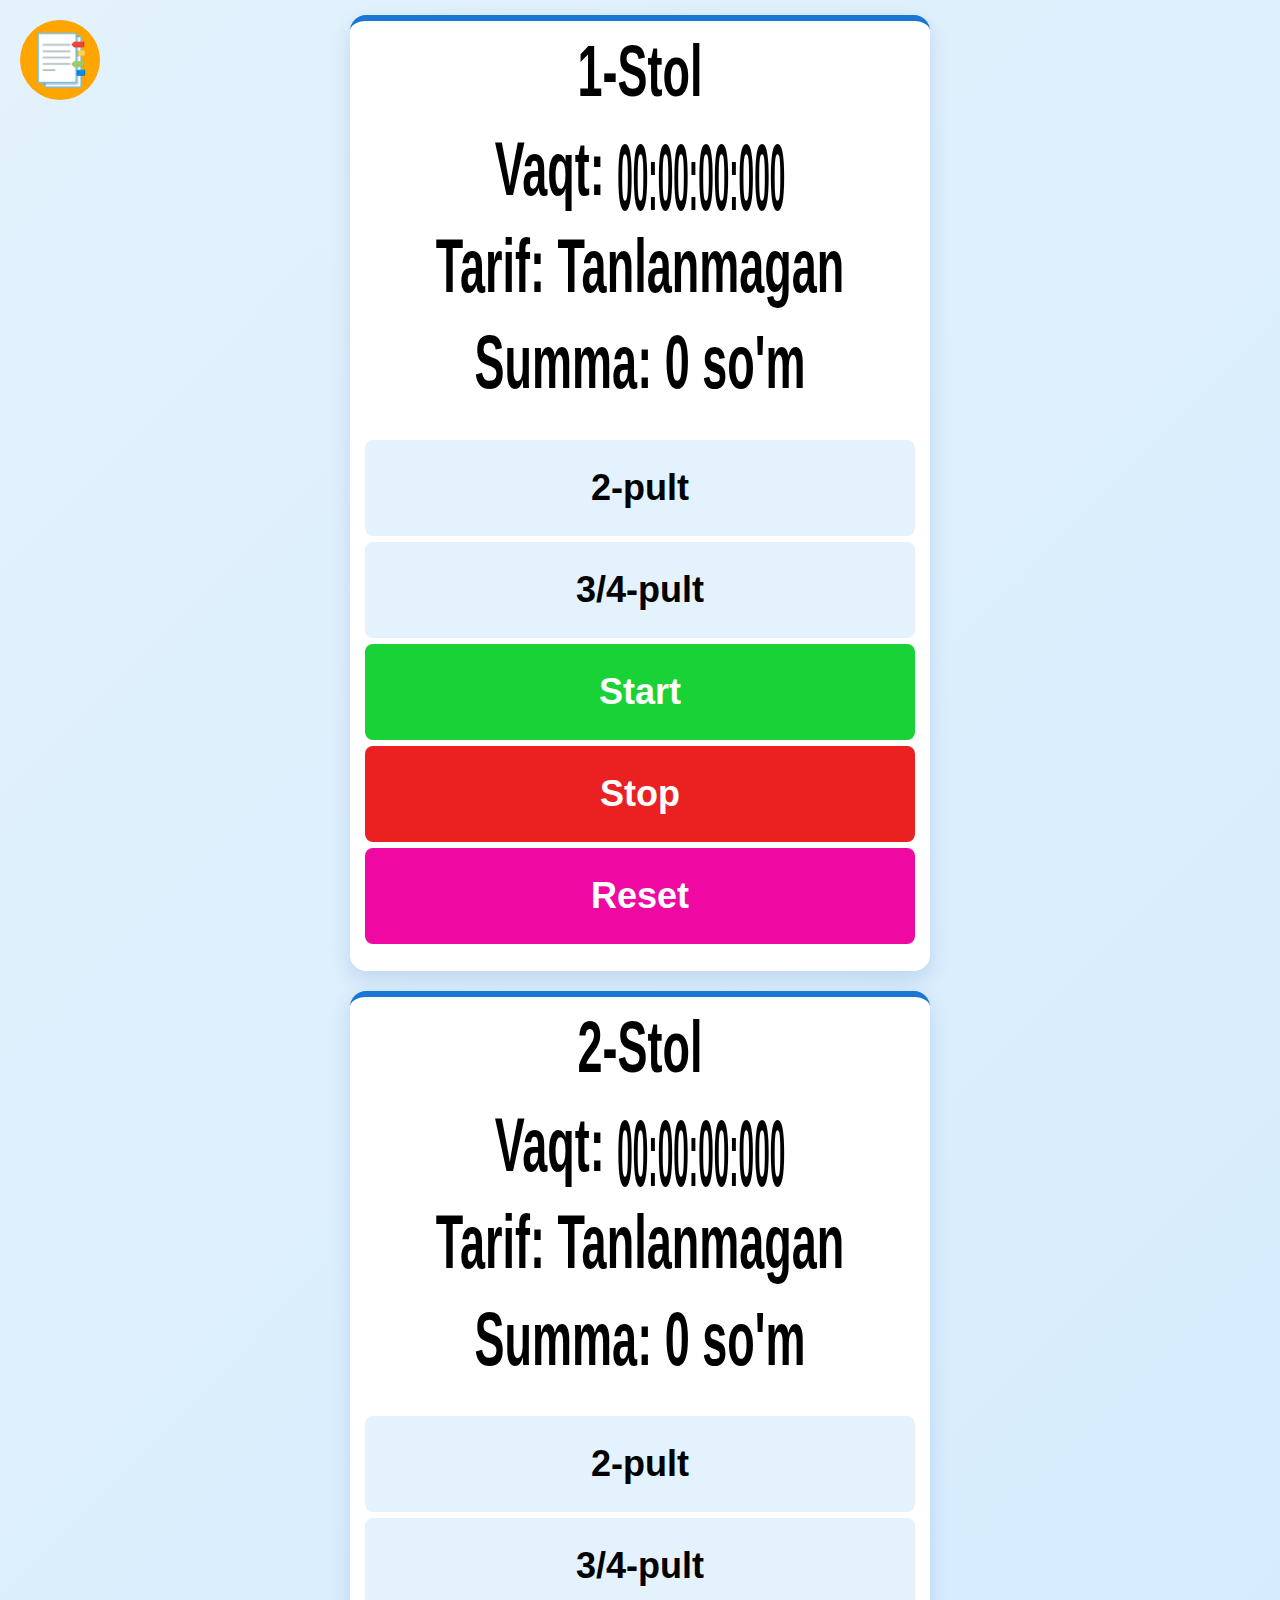
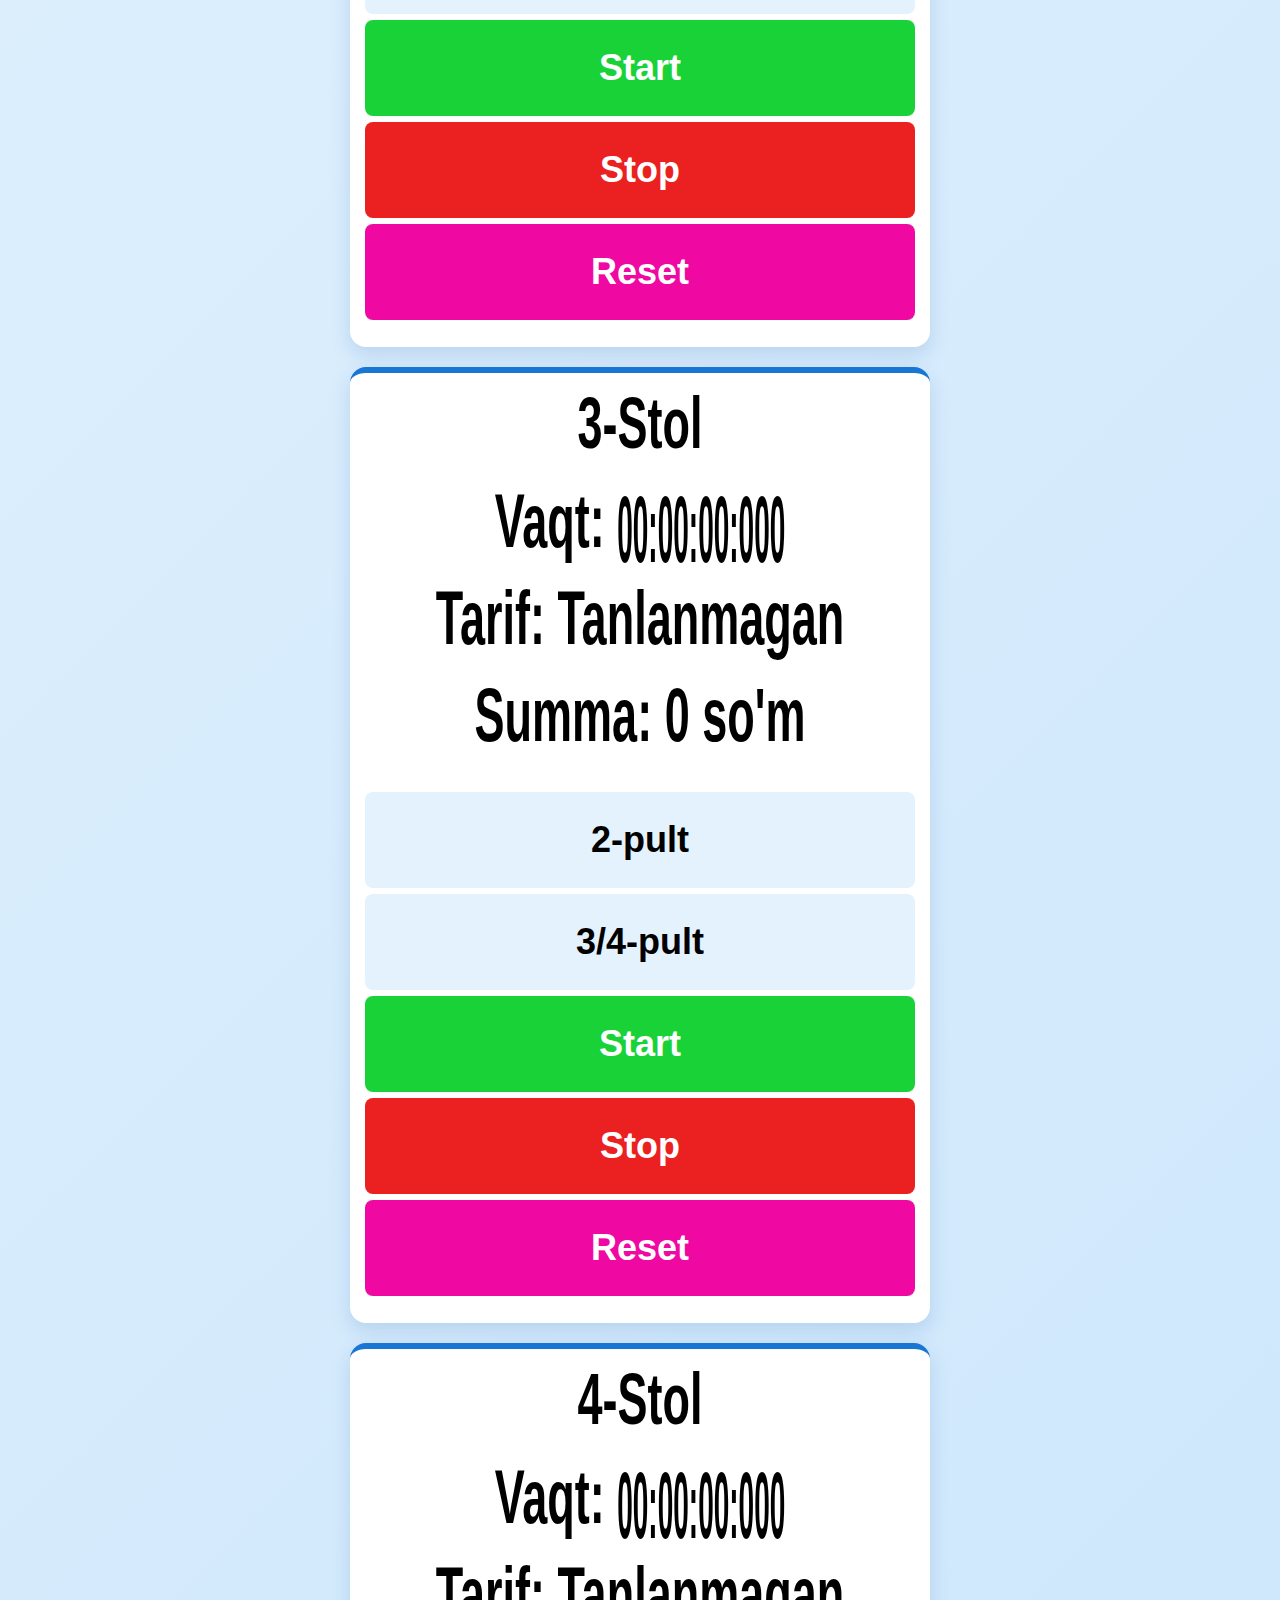
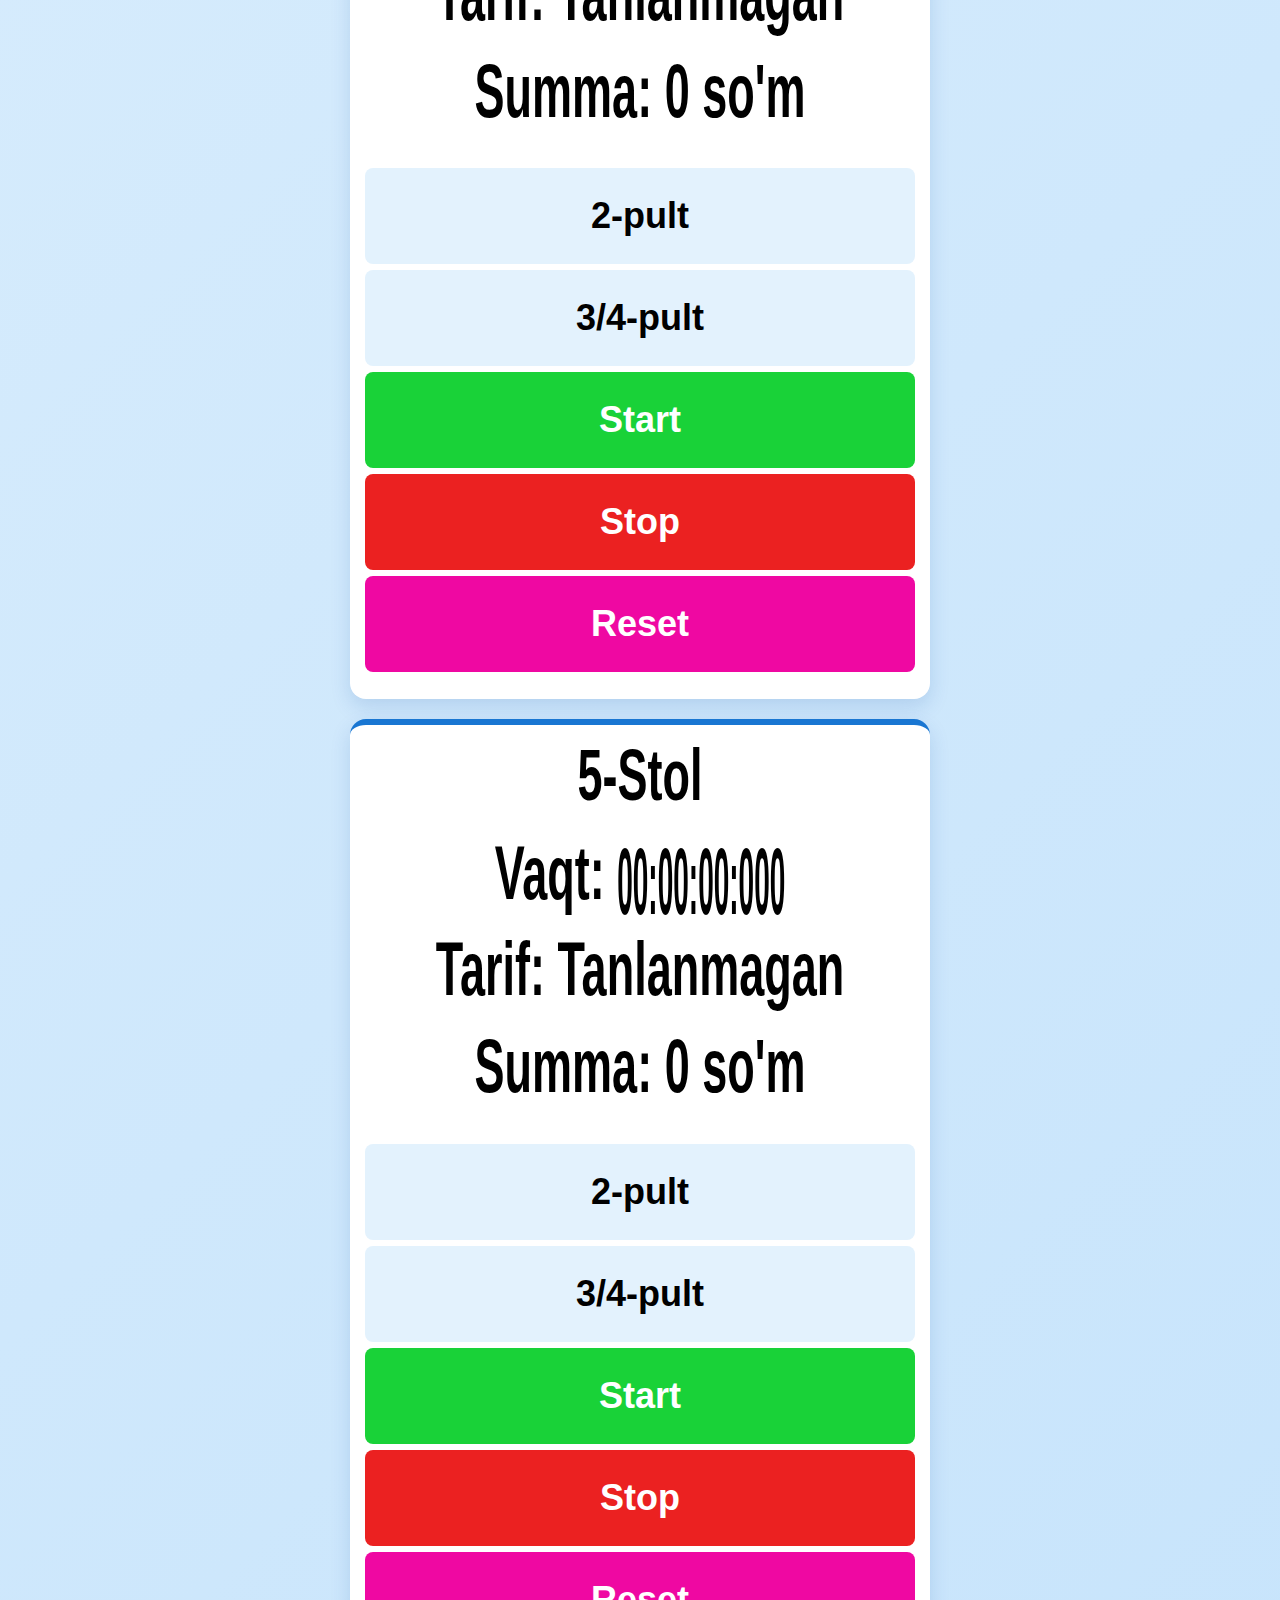
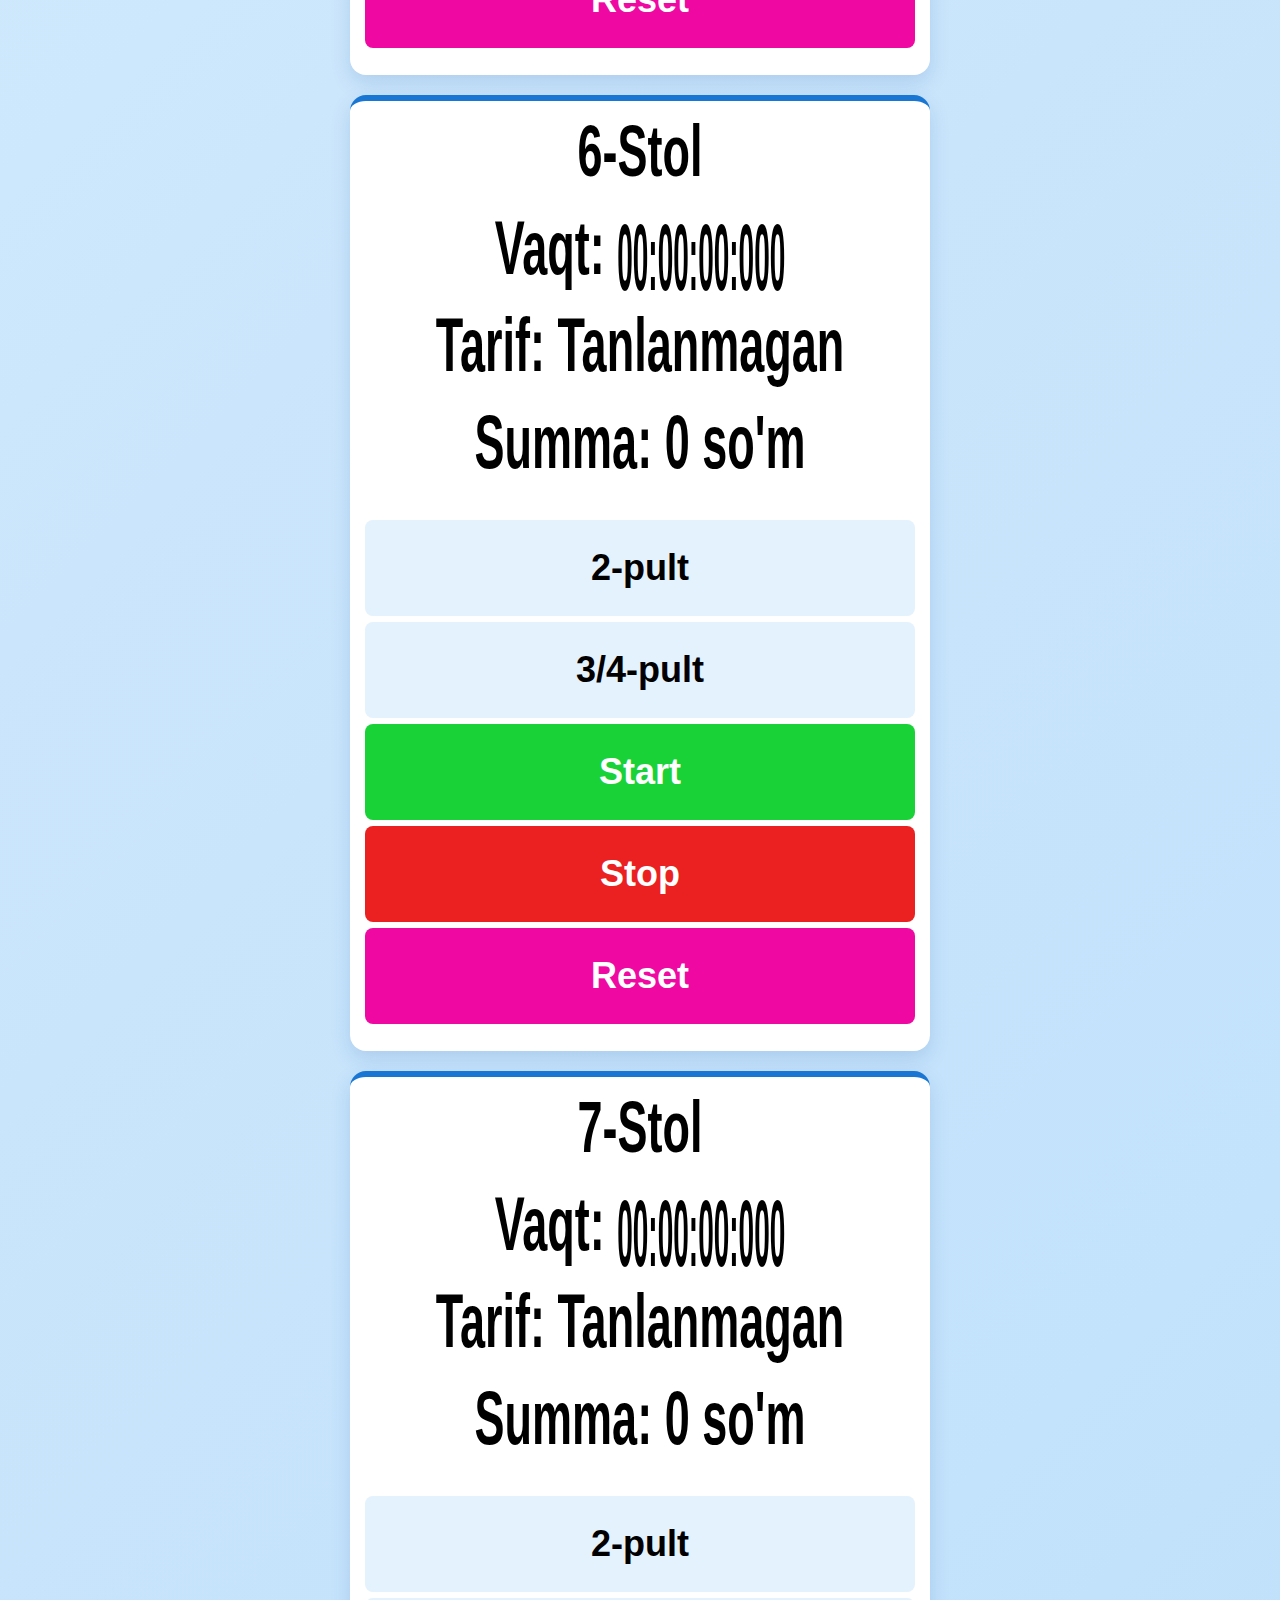
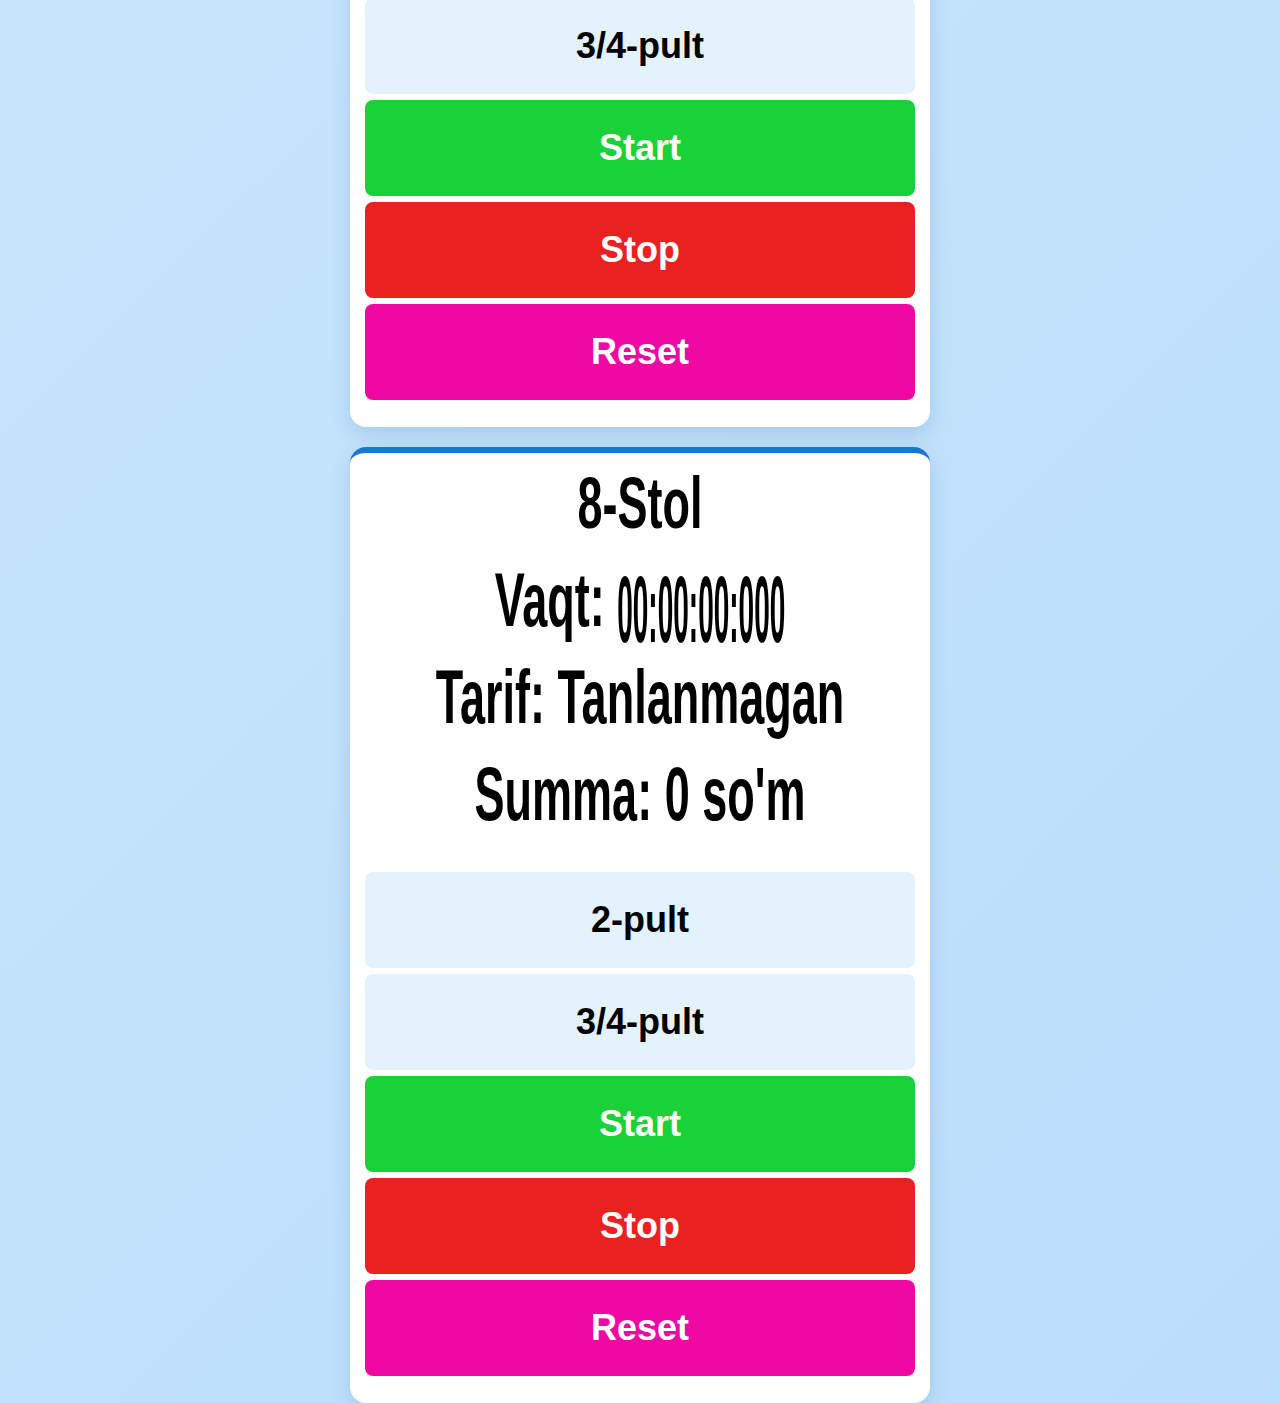
<file: index.html>
<!DOCTYPE html>
<html lang="uz">

<head>
  <meta charset="UTF-8">
  <title>PS3 Timer</title>

  <style>
    /* === STYLE O‘ZGARMAGAN === */
    body {
      font-family: Arial, sans-serif;
      margin: 0 auto;
      padding-top: 15px;
      width: 750px;
      max-width: 100%;
      display: flex;
      text-align: center;
      background: linear-gradient(135deg, #e3f2fd, #bbdefb);
    }

    #pasdagi {
      position: fixed;
      background: orange;
      top: 20px;
      left: 20px;
      width: 80px;
      height: 80px;
      border-radius: 50%;
      cursor: pointer;
      display: flex;
      justify-content: center;
      align-items: center;
      font-size: 50px;
      z-index: 10000;
    }

    p {
      font-size: 45px;
      margin: 45px 0;
      font-weight: 700;
      transform: scaleY(1.7);
    }

    h3 {
      font-weight: 800;
      font-size: 45px;
      margin: 10px 0 0 0;
      transform: scaleY(1.6);
      display: inline-block;
    }

    #logTab {
      display: none;
      position: fixed;
      width: 350px;
      inset: 0;
      background: #f5f7fb;
      padding: 16px;
      overflow-y: auto;
      z-index: 9999;
    }

    #logList li {
      background: #fff;
      margin-bottom: 10px;
      padding: 12px;
      border-radius: 10px;
      box-shadow: 0 4px 10px rgba(0, 0, 0, .08);
      font-size: 24px;
    }

    .ps {
      display: flex;
      justify-content: center;
      gap: 20px;
      flex-wrap: wrap;
    }

    .timer {
      background: #fff;
      padding: 15px;
      width: 550px;
      height: 920px;
      border-radius: 16px;
      box-shadow: 0 8px 20px rgba(13, 71, 161, 0.15);
      border-top: 6px solid #1976d2;
    }

    .time {
      font-size: 28px;
      font-weight: 900;
      transform: scaleY(2);
      display: inline-block;
    }

    button {
      width: 100%;
      height: 6rem;
      margin-top: 6px;
      border-radius: 8px;
      font-size: 36px;
      font-weight: 800;
      border: none;
      cursor: pointer;
    }

    .tarif-btn {
      background: #e3f2fd;
    }

    .tarif-btn.active {
      background: #1976d2;
      color: #fff;
    }

    .start-btn {
      background: #19d238;
      color: #fff;
    }

    .stop-btn {
      background: #eb2121;
      color: #fff;
    }

    .reset-btn {
      background: rgb(239, 8, 162);
      color: #fff;
    }
  </style>
</head>

<body>

  <div id="logTab">
    <h2>📑 Hisobotlar</h2>
    <button onclick="closeLogTab()">❌ Yopish</button>
    <button onclick="clearLogs()" style="background:red;color:white;">🗑 Tozalash</button>
    <ul id="logList"></ul>
  </div>

  <div class="ps" id="psArea"></div>

  <div id="pasdagi" onclick="openLogTab()">📑</div>

  <script>
    /************ STOLLARNI YARATISH (8 TA) ************/
    const psArea = document.getElementById("psArea");
    for (let i = 1; i <= 8; i++) {
      psArea.innerHTML += `
  <div class="timer" data-stol="${i}-Stol">
    <h3>${i}-Stol</h3>
    <p>Vaqt: <span class="time">00:00:00:000</span></p>
    <p>Tarif: <span class="current-tarif">Tanlanmagan</span></p>
    <p>Summa: <span class="cost">0</span> so'm</p>

    <button class="tarif-btn" onclick="setTarif(this,20000,'2 ta pult')">
      2-pult 
    </button>

    <button class="tarif-btn" onclick="setTarif(this,24000,'3–4 ta pult')">
      3/4-pult
    </button>

    <button class="start-btn" onclick="startTimer(this)">Start</button>
    <button class="stop-btn" onclick="stopTimer(this)">Stop</button>
    <button class="reset-btn" onclick="resetTimer(this)">Reset</button>
  </div>`;
    }

    /************ TIMER LOGIC ************/
    const timers = new Map();
    const LOG_KEY = "ps_logs";

    function setTarif(btn, rate, name) {
      const box = btn.closest(".timer");
      box.rate = rate;
      box.tarifName = name;
      box.querySelector(".current-tarif").innerText =
        `${name} – ${rate.toLocaleString()} so'm`;

      box.querySelectorAll(".tarif-btn").forEach(b => b.classList.remove("active"));
      btn.classList.add("active");
    }

    function startTimer(btn) {
      const box = btn.closest(".timer");
      if (!box.rate) return alert("Avval tarif tanlang!");
      if (timers.has(box)) return;

      box.startTime = Date.now();
      timers.set(box, setInterval(() => drawUI(box), 50));
    }

    function stopTimer(btn) {
      const box = btn.closest(".timer");
      if (!timers.has(box)) return;

      clearInterval(timers.get(box));
      timers.delete(box);

      const elapsed = Date.now() - box.startTime;
      const cost = Math.round(elapsed / 3600000 * box.rate);

      saveLog({
        stol: box.dataset.stol,
        tarif: box.tarifName,
        vaqt: msToTime(elapsed),
        summa: cost
      });
    }

    function resetTimer(btn) {
      const box = btn.closest(".timer");
      if (timers.has(box)) {
        clearInterval(timers.get(box));
        timers.delete(box);
      }
      box.querySelector(".time").innerText = "00:00:00:000";
      box.querySelector(".cost").innerText = "0";
      box.querySelector(".current-tarif").innerText = "Tanlanmagan";
      box.querySelectorAll(".tarif-btn").forEach(b => b.classList.remove("active"));
    }

    function drawUI(box) {
      const ms = Date.now() - box.startTime;
      const h = Math.floor(ms / 3600000);
      const m = Math.floor(ms / 60000) % 60;
      const s = Math.floor(ms / 1000) % 60;
      const mi = ms % 1000;

      box.querySelector(".time").innerText =
        `${String(h).padStart(2, "0")}:${String(m).padStart(2, "0")}:${String(s).padStart(2, "0")}:${String(mi).padStart(3, "0")}`;

      box.querySelector(".cost").innerText =
        Math.round(ms / 3600000 * box.rate).toLocaleString();
    }

    /************ LOG ************/
    function saveLog(log) {
      const logs = JSON.parse(localStorage.getItem(LOG_KEY) || "[]");
      logs.unshift({ ...log, sana: new Date().toLocaleString() });
      localStorage.setItem(LOG_KEY, JSON.stringify(logs));
      renderLogs();
    }

    function renderLogs() {
      const list = document.getElementById("logList");
      const logs = JSON.parse(localStorage.getItem(LOG_KEY) || "[]");
      list.innerHTML = logs.length
        ? logs.map(l => `
      <li>
        <b>${l.stol}</b><br>
        Tarif: ${l.tarif}<br>
        Vaqt: ${l.vaqt}<br>
        Summa: <b>${l.summa.toLocaleString()} so'm</b><br>
        <small>${l.sana}</small>
      </li>`).join("")
        : "<li>Hozircha hisobot yo‘q</li>";
    }

    function msToTime(ms) {
      const h = Math.floor(ms / 3600000);
      const m = Math.floor(ms / 60000) % 60;
      const s = Math.floor(ms / 1000) % 60;
      return `${h}:${m}:${s}`;
    }

    function openLogTab() {
      document.getElementById("logTab").style.display = "block";
      renderLogs();
    }
    function closeLogTab() {
      document.getElementById("logTab").style.display = "none";
    }
    function clearLogs() {
      if (confirm("Hammasi o‘chirilsinmi?")) {
        localStorage.removeItem(LOG_KEY);
        renderLogs();
      }
    }
  </script>

</body>

</html>
</file>
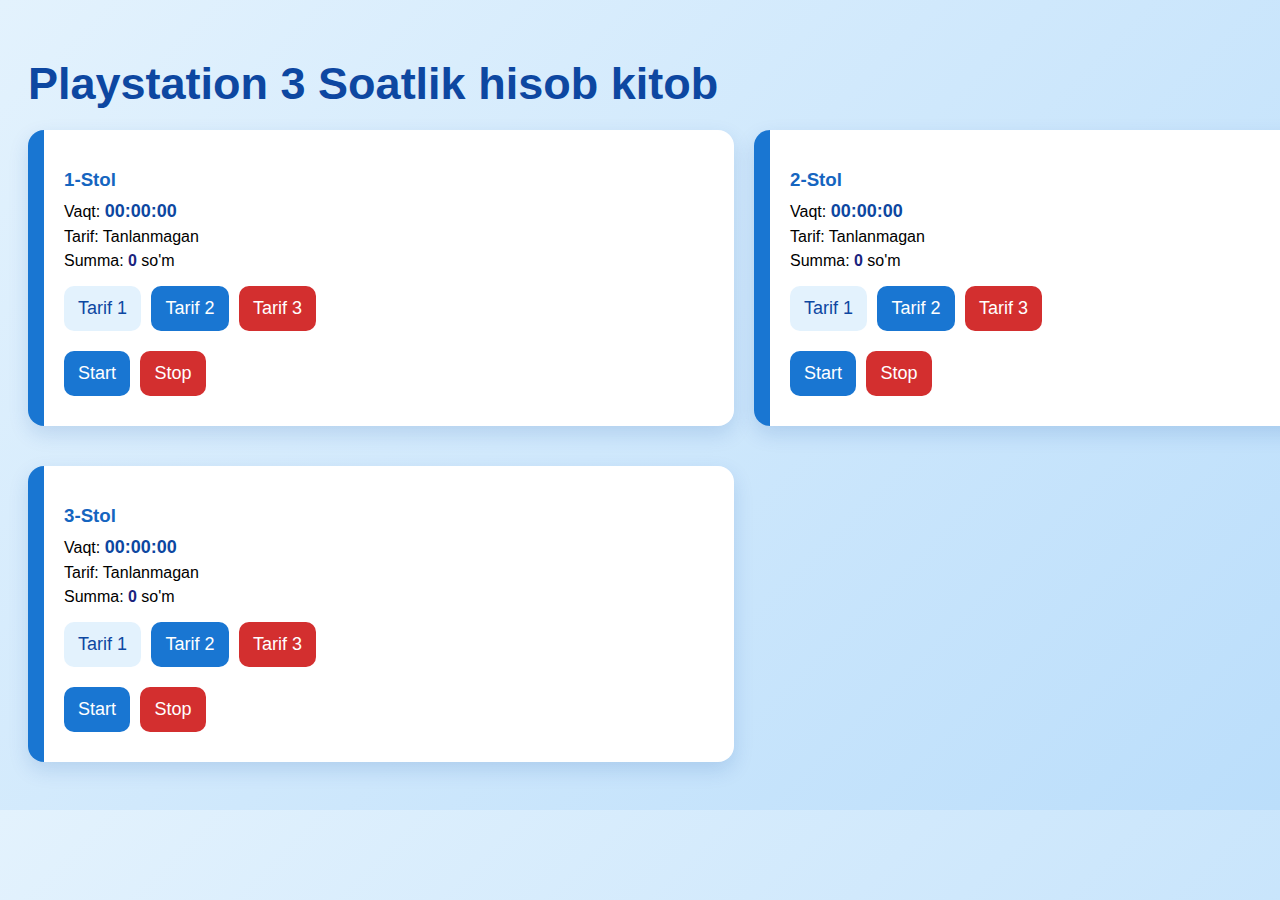
<file: Timer.html>
<!DOCTYPE html>
<html lang="uz">
<head>
  <meta charset="UTF-8">
  <title>3 Timer va Tariflar</title>
  <link rel="stylesheet" href="./style.css">
</head>
<body>
  <h1>Playstation 3 Soatlik hisob kitob</h1>
<div class="ps">
      <div class="timer">
    <h3>1-Stol</h3>
    <p>Vaqt: <span class="time">00:00:00</span></p>
    <p>Tarif: <span class="current-tarif">Tanlanmagan</span></p>
    <p>Summa: <span class="cost">0</span> so'm</p>

    <div>
      <button class="tarif-btn" onclick="setTarif(this,15000)">Tarif 1</button>
      <button class="tarif-btn" onclick="setTarif(this,18000)">Tarif 2</button>
      <button class="tarif-btn" onclick="setTarif(this,20000)">Tarif 3</button>
    </div>

    <button onclick="startTimer(this)">Start</button>
    <button onclick="stopTimer(this)">Stop</button>
  </div>

  <div class="timer">
    <h3>2-Stol</h3>
    <p>Vaqt: <span class="time">00:00:00</span></p>
    <p>Tarif: <span class="current-tarif">Tanlanmagan</span></p>
    <p>Summa: <span class="cost">0</span> so'm</p>

    <div>
      <button class="tarif-btn" onclick="setTarif(this,15000)">Tarif 1</button>
      <button class="tarif-btn" onclick="setTarif(this,18000)">Tarif 2</button>
      <button class="tarif-btn" onclick="setTarif(this,20000)">Tarif 3</button>
    </div>

    <button onclick="startTimer(this)">Start</button>
    <button onclick="stopTimer(this)">Stop</button>
  </div>

  <div class="timer">
    <h3>3-Stol</h3>
    <p>Vaqt: <span class="time">00:00:00</span></p>
    <p>Tarif: <span class="current-tarif">Tanlanmagan</span></p>
    <p>Summa: <span class="cost">0</span> so'm</p>

    <div>
      <button class="tarif-btn" onclick="setTarif(this,15000)">Tarif 1</button>
      <button class="tarif-btn" onclick="setTarif(this,18000)">Tarif 2</button>
      <button class="tarif-btn" onclick="setTarif(this,20000)">Tarif 3</button>
    </div>

    <button onclick="startTimer(this)">Start</button>
    <button onclick="stopTimer(this)">Stop</button>
  </div>
</div>


<script src="./app.js">
</script>
</body>
</html>
</file>
<file: style.css>
body {
      font-family: Arial, sans-serif;
      background: linear-gradient(135deg, #e3f2fd, #bbdefb);
      padding: 20px;
    }
    h1 {
      color: #0d47a1;
      font-size: 45px;
      font-weight: 800;
      margin-bottom: 20px;
    }
    .ps{
  display: grid;
  grid-template-columns: repeat(2, 1fr);
  gap: 20px;
}
    .timer {
      background: #ffffff;
      padding: 20px;
      width: 650px;
      margin-bottom: 20px;
      border-radius: 16px;
      box-shadow: 0 8px 20px rgba(13,71,161,0.15);
      border-left: 16px solid #1976d2;
    }
    .timer h3 {
      color: #1565c0;
      margin-bottom: 10px;
    }
    .timer p {
      font-size: 16px;
      margin: 6px 0;
    }
    .time {
      font-weight: bold;
      font-size: 18px;
      color: #0d47a1;
    }
    .cost {
      font-weight: bold;
      color: #1a237e;
    }
    button {
    margin: 10px 0;
      padding: 12px 14px;
      border: none;
      border-radius: 10px;
      cursor: pointer;
      font-size: 18px;
      transition: 0.2s;
    }
    button:hover {
      transform: scale(1.05);
      opacity: 0.9;
    }
    .tarif-btn {
      background: #e3f2fd;
      color: #0d47a1;
      margin-right: 6px;
    }
    .tarif-btn.active {
      background: #1976d2;
      color: #ffffff;
      box-shadow: 0 4px 10px rgba(25,118,210,0.4);
    }
    .timer button:last-child {
      background: #d32f2f;
      color: #fff;
    }
    .timer button:nth-last-child(2) {
      background: #1976d2;
      color: #fff;
      margin-right: 6px;
    }
</file>
